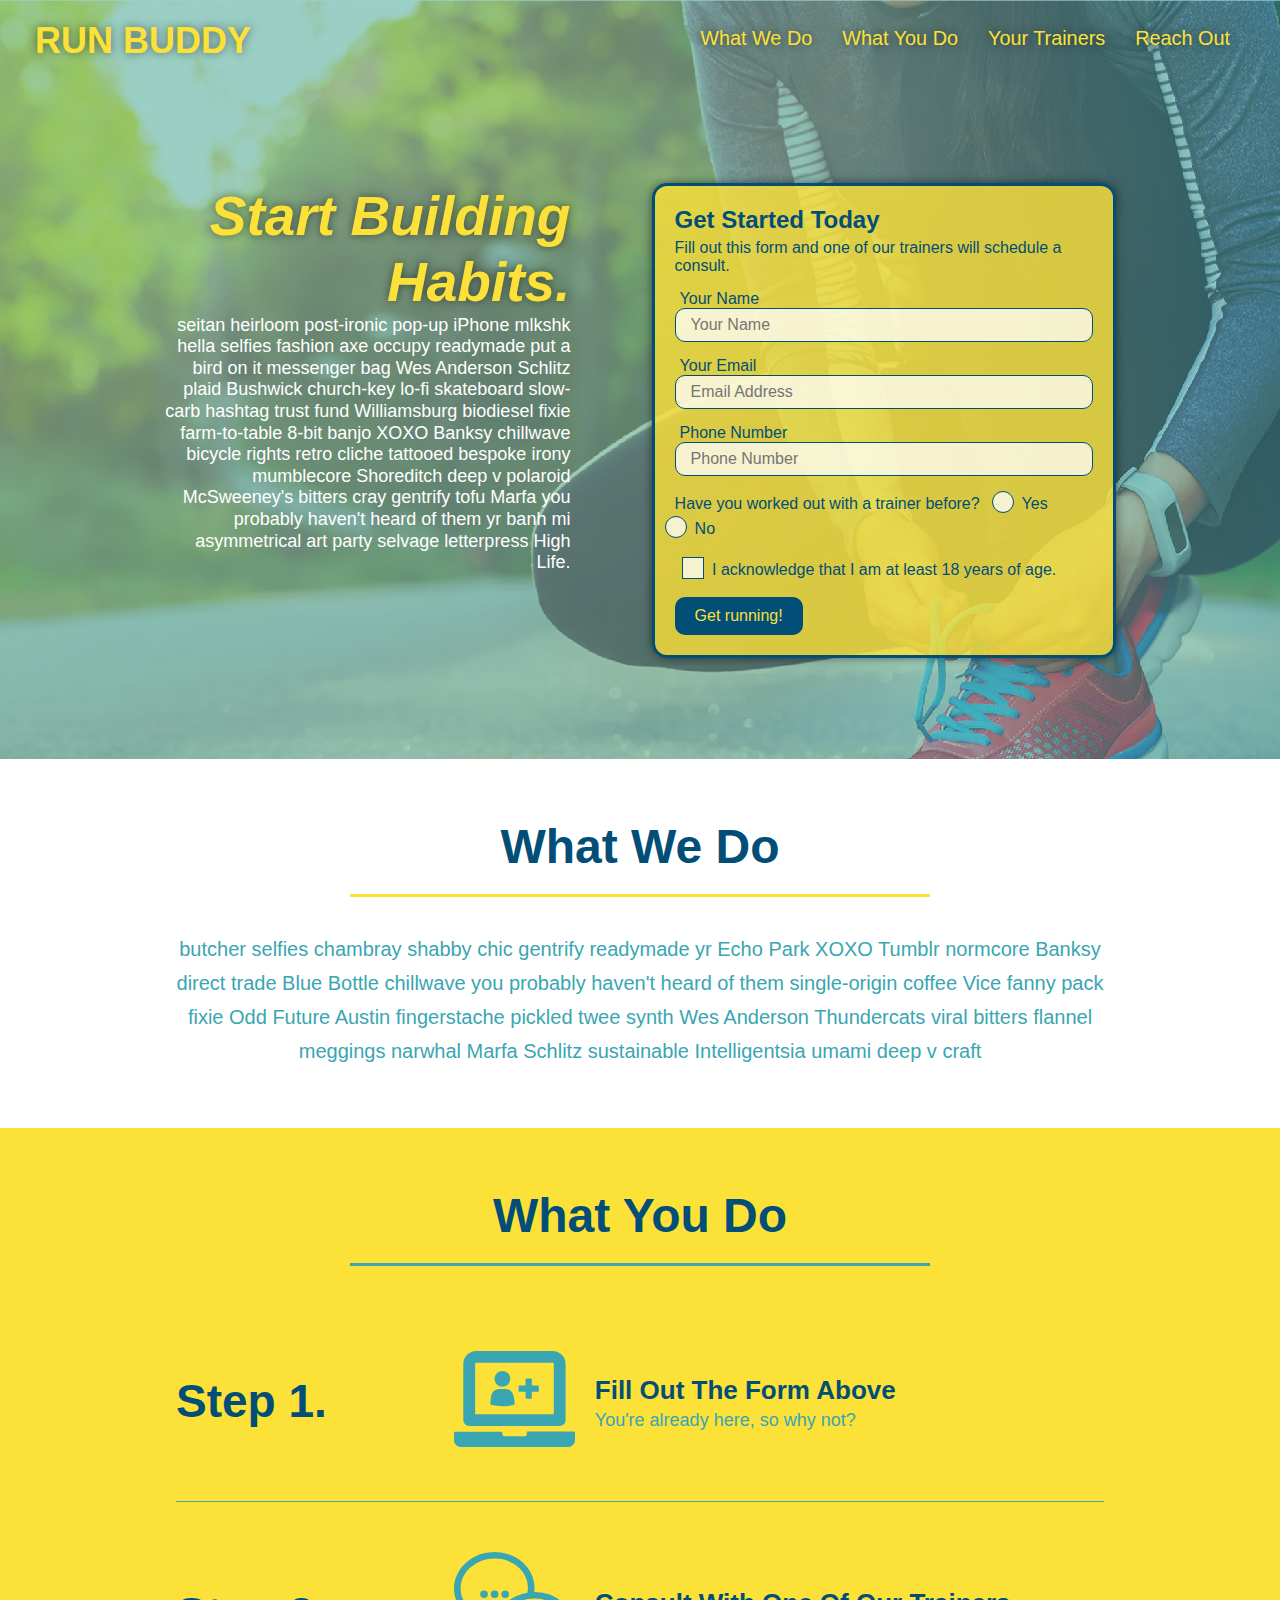
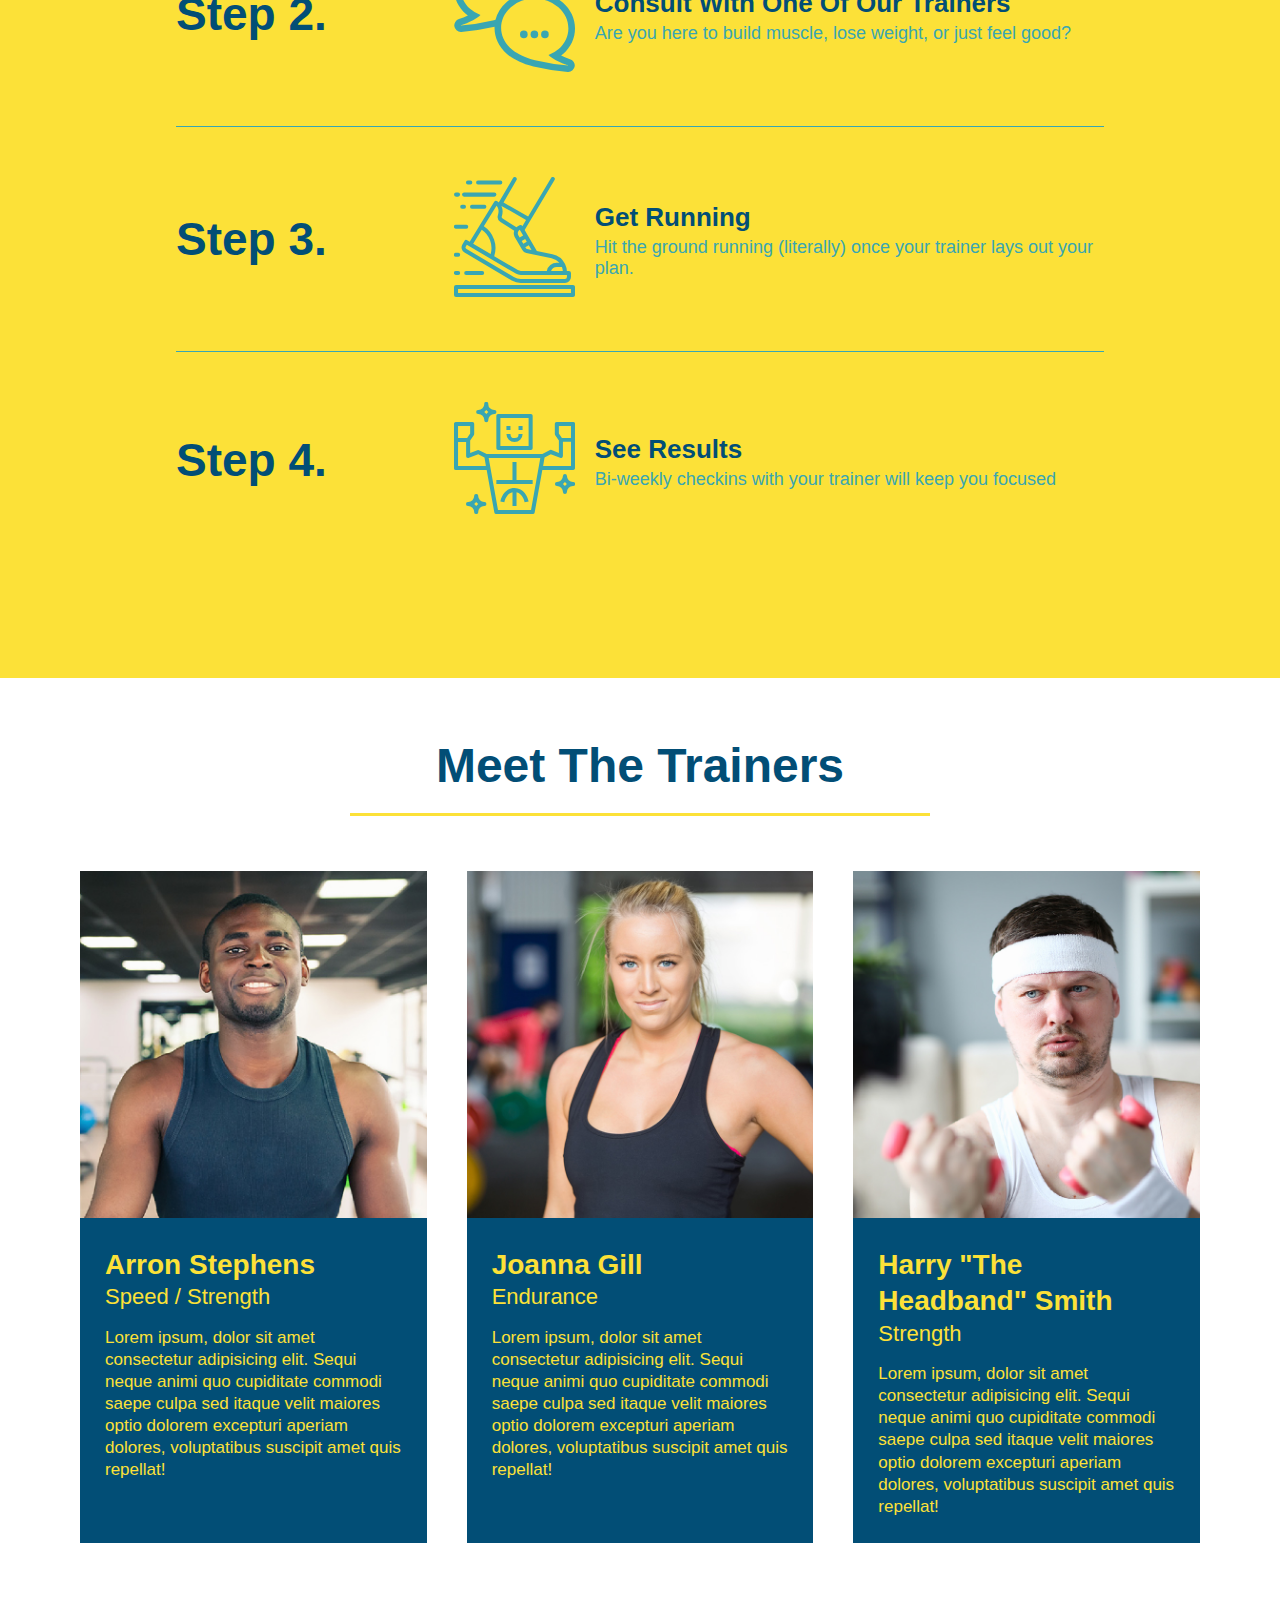
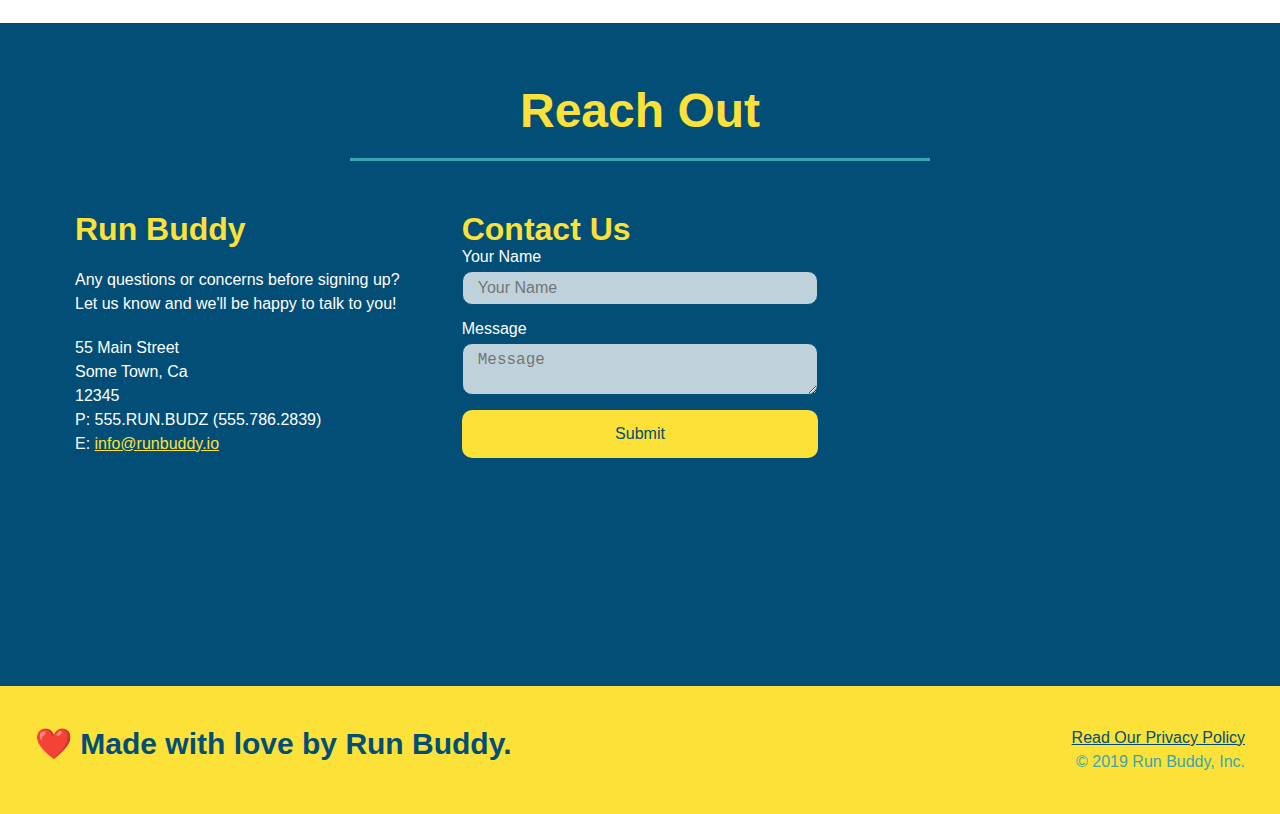
<file: index.html>
<!DOCTYPE html>
<html lang="en">
  <head>
    <meta charset="UTF-8" />
    <meta name="viewport" content="width=device-width, initial-scale=1.0" />
    <link rel="stylesheet" href="./assets/css/style.css">
    <title>Run Buddy</title>
  </head>
  <body>
    <!-- navigation tags - block level element -->
    <header>
      <h1>
        <a href="/">RUN BUDDY</a>
      </h1>
      <nav>
        <ul>
          <li>
            <a href="#what-we-do">What We Do</a>
          </li>
          <li>
            <a href="#what-you-do">What You Do</a>
          </li>
          <li>
            <a href="#your-trainers">Your Trainers</a>
          </li>
          <li>
            <a href="#reach-out">Reach Out</a>
          </li>
        </ul>
      </nav>
    </header>
    <!-- end navigation -->

    <!-- hero/jumbotron -->
    <section class="hero">
      <div class="hero-cta">
        <h2>Start Building Habits.</h2>
        <p>
          seitan heirloom post-ironic pop-up iPhone mlkshk hella selfies fashion axe occupy readymade put a bird on it
          messenger bag Wes Anderson Schlitz plaid Bushwick church-key lo-fi skateboard slow-carb hashtag trust fund
          Williamsburg biodiesel fixie farm-to-table 8-bit banjo XOXO Banksy chillwave bicycle rights retro cliche
          tattooed bespoke irony mumblecore Shoreditch deep v polaroid McSweeney's bitters cray gentrify tofu Marfa you
          probably haven't heard of them yr banh mi asymmetrical art party selvage letterpress High Life.
        </p>
      </div>

      <div class="hero-form">
        <h3>Get Started Today</h3>
        <p>Fill out this form and one of our trainers will schedule a consult.</p>
        <form>
          <label for="name">Your Name</label>
          <input type="text" placeholder="Your Name" id="name" name="name" class="form-input" />
          <label for="email">Your Email</label>
          <input type="email" placeholder="Email Address" id="email" name="email" class="form-input" />
          <label for="phone">Phone Number</label>
          <input type="tel" placeholder="Phone Number" name="phone" id="phone" class="form-input" />
          <p>
            Have you worked out with a trainer before? 
           <span class="radio-wrapper">
               <input type="radio" name="trainer-confirm" id="trainer-yes" />
               <label for="trainer-yes">Yes</label>
           </span>
           <span class="radio-wrapper">
                <input type="radio" name="trainer-confirm" id="trainer-no" />
                <label for="trainer-no">No</label>
           </span>
          </p>
          <p>
            <span class="checkbox-wrapper">
                <input type="checkbox" name="age-confirm" id="checkbox" />
                <label for="checkbox">I acknowledge that I am at least 18 years of age.</label>
            </span>
          </p>
          <button type="submit">
            Get running!
          </button>
        </form>
      </div>
    </section>
    <!-- end header -->

    <!-- "what we do" start - <section> -->
    <section id="what-we-do" class="intro">
      <div class="flex-row">
        <h2 class="section-title primary-border">
          What We Do
        </h2>
      </div>
      <div class="flex-row">
        <p>
          butcher selfies chambray shabby chic gentrify readymade yr Echo Park XOXO Tumblr normcore Banksy direct trade  Blue Bottle chillwave you probably haven't heard of them single-origin coffee Vice fanny pack fixie Odd Future Austin fingerstache pickled twee synth Wes Anderson Thundercats viral bitters flannel meggings narwhal Marfa Schlitz sustainable Intelligentsia umami deep v craft
        </p>
      </div>
    </section>
    <!-- end "what we do" -->

    <!-- "what you do" start -->
    <section id="what-you-do" class="steps">
      <div class="flex-row">
        <h2 class="section-title secondary-border">
          What You Do
        </h2> 
      </div>
      <div class="step">
        <h3>Step 1.</h3>
        <div class="step-info">
          <div class="step-img">
            <img src="./assets/images/step-1.svg" alt="" />
          </div>
          <div class="step-text">
            <h4>Fill Out The Form Above</h4>
            <p>You're already here, so why not?</p>
          </div>
        </div>
      </div>
      <div class="step">
        <h3>Step 2.</h3>
        <div class="step-info">
          <div class="step-img">
            <img src="./assets/images/step-2.svg" alt="" />
          </div>
          <div class="step-text">
            <h4>Consult With One Of Our Trainers</h4>
            <p>Are you here to build muscle, lose weight, or just feel good?</p>
          </div>
        </div>
      </div>
      <div class="step">
        <h3>Step 3.</h3>
        <div class="step-info">
          <div class="step-img">
            <img src="./assets/images/step-3.svg" alt="" />
          </div>
          <div class="step-text">
            <h4>Get Running</h4>
            <p>Hit the ground running (literally) once your trainer lays out your plan.</p>
          </div>
        </div>
      </div>
      <div class="step">
        <h3>Step 4.</h3>
        <div class="step-info">
          <div class="step-img">
            <img src="./assets/images/step-4.svg" alt="" />
          </div>
          <div class="step-text">
            <h4>See Results</h4>
            <p>Bi-weekly checkins with your trainer will keep you focused</p>
          </div>
        </div>
      </div>
    </section>
    <!-- "what you do" end -->

    <!-- "meet the trainers" start -->
    <section id="your-trainers">
      <div class="flex-row">
        <h2 class="section-title primary-border">
          Meet The Trainers
        </h2>
      </div>

      <div class="trainers">
        <article class="trainer">
          <img src="./assets/images/trainer-1.jpg" alt="Arron Stephens in his workout clothes, ready to pump iron" />
          <div class="trainer-bio">
            <h3 class="trainer-name">Arron Stephens</h3>
            <h4 class="trainer-role">Speed / Strength</h4>
            <p>Lorem ipsum, dolor sit amet consectetur adipisicing elit. Sequi neque animi quo cupiditate commodi saepe culpa sed itaque velit maiores optio dolorem excepturi aperiam dolores, voluptatibus suscipit amet quis repellat!</p>
          </div>
        </article>

        <article class="trainer">
          <img src="./assets/images/trainer-2.jpg" alt="Joanna Gill cooling off after a work out" />
          <div class="trainer-bio">
            <h3 class="trainer-name">Joanna Gill</h3>
            <h4 class="trainer-role">Endurance</h4>
            <p>Lorem ipsum, dolor sit amet consectetur adipisicing elit. Sequi neque animi quo cupiditate commodi saepe culpa sed itaque velit maiores optio dolorem excepturi aperiam dolores, voluptatibus suscipit amet quis repellat!</p>
            </div>
          </article>

        <article class="trainer">
          <img src="./assets/images/trainer-3.jpg" alt="Harry Smith wearing a headband and lifting comically small pink weights" />
          <div class="trainer-bio">
            <h3 class="trainer-name">Harry "The Headband" Smith</h3>
            <h4 class="trainer-role">Strength</h4>
            <p>Lorem ipsum, dolor sit amet consectetur adipisicing elit. Sequi neque animi quo cupiditate commodi saepe culpa sed itaque velit maiores optio dolorem excepturi aperiam dolores, voluptatibus suscipit amet quis repellat!</p>
          </div>
        </article>
      </div>
    </section>
    <!-- "meet the trainers" end -->

    <!-- "reach out" start -->
    <section id="reach-out" class="contact">
      <div class="flex-row">
        <h2 class="section-title secondary-border">
          Reach Out
        </h2>
      </div>

      <div class="contact-info">
        <div>
          <h3>Run Buddy</h3>
          <p>
            Any questions or concerns before signing up? 
            <br/>
            Let us know and we'll be happy to talk to you!
          </p>

          <address>
            55 Main Street <br/>
            Some Town, Ca <br/>
            12345<br/>
            P: 555.RUN.BUDZ (555.786.2839)<br/>
            E: <a href="mailto:info@runbuddy.io">info@runbuddy.io</a>
          </address>
          
        </div>

        <div class="contact-form">
          <h3>Contact Us</h3>
          <form>
            <label for="contact-name">Your Name</label>
            <input type="text" id="contact-name" placeholder="Your Name" />
        
            <label for="contact-message">Message</label>
            <textarea id="contact-message" placeholder="Message"></textarea>
        
            <button type="submit">Submit</button>
          </form>
        </div>
        
        <iframe
          src="https://www.google.com/maps/embed?pb=!1m14!1m12!1m3!1d12182.30520634488!2d-74.0652613!3d40.2407219!2m3!1f0!2f0!3f0!3m2!1i1024!2i768!4f13.1!5e0!3m2!1sen!2sus!4v1561060983193!5m2!1sen!2sus"
          frameborder="0" style="border:0" allowfullscreen>
        </iframe>
      </div>
    </section>
    <!-- "reach out" end -->

    <!-- footer -->
    <footer>
      <h2>❤️ Made with love by Run Buddy.</h2>
      <div>
        <a href="./privacy-policy.html">Read Our Privacy Policy</a><br/>
        &copy; 2019 Run Buddy, Inc.
      </div>
    </footer>
    <!-- footer end -->
  </body>
</html>
</file>
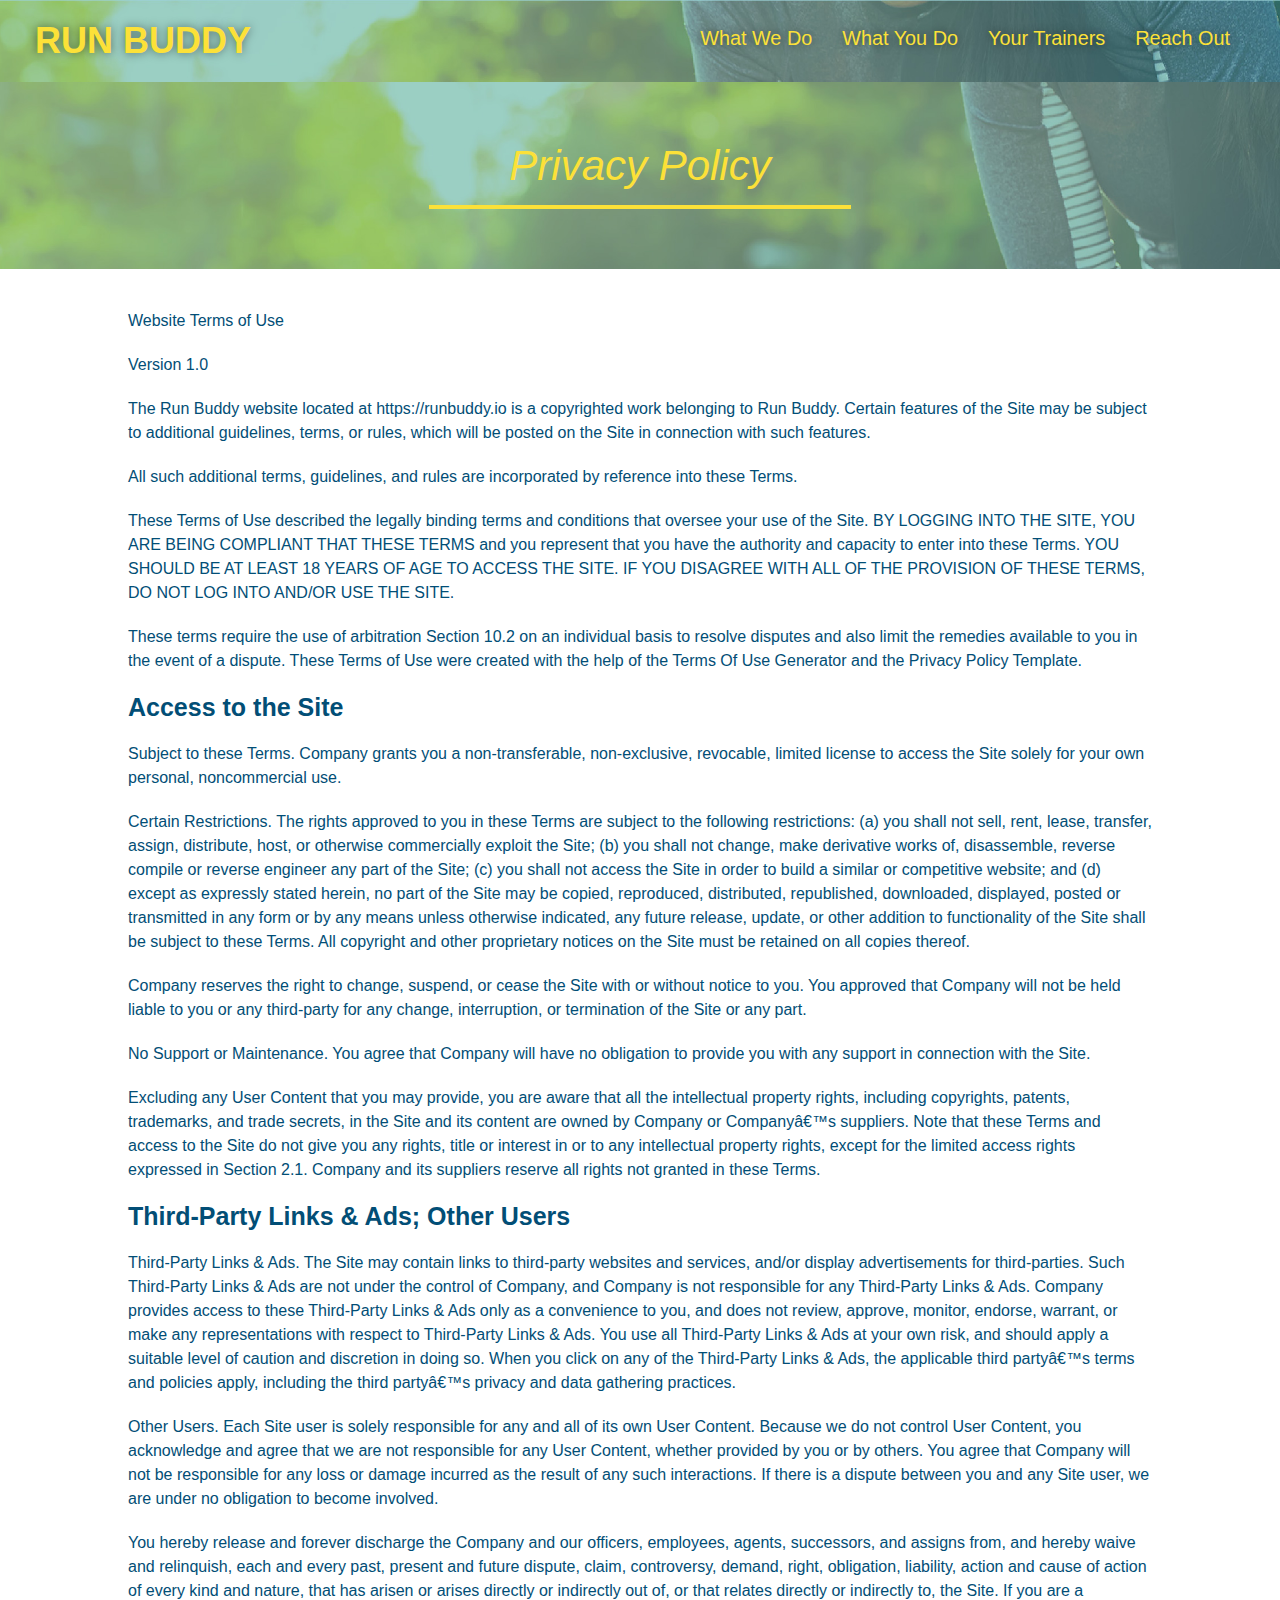
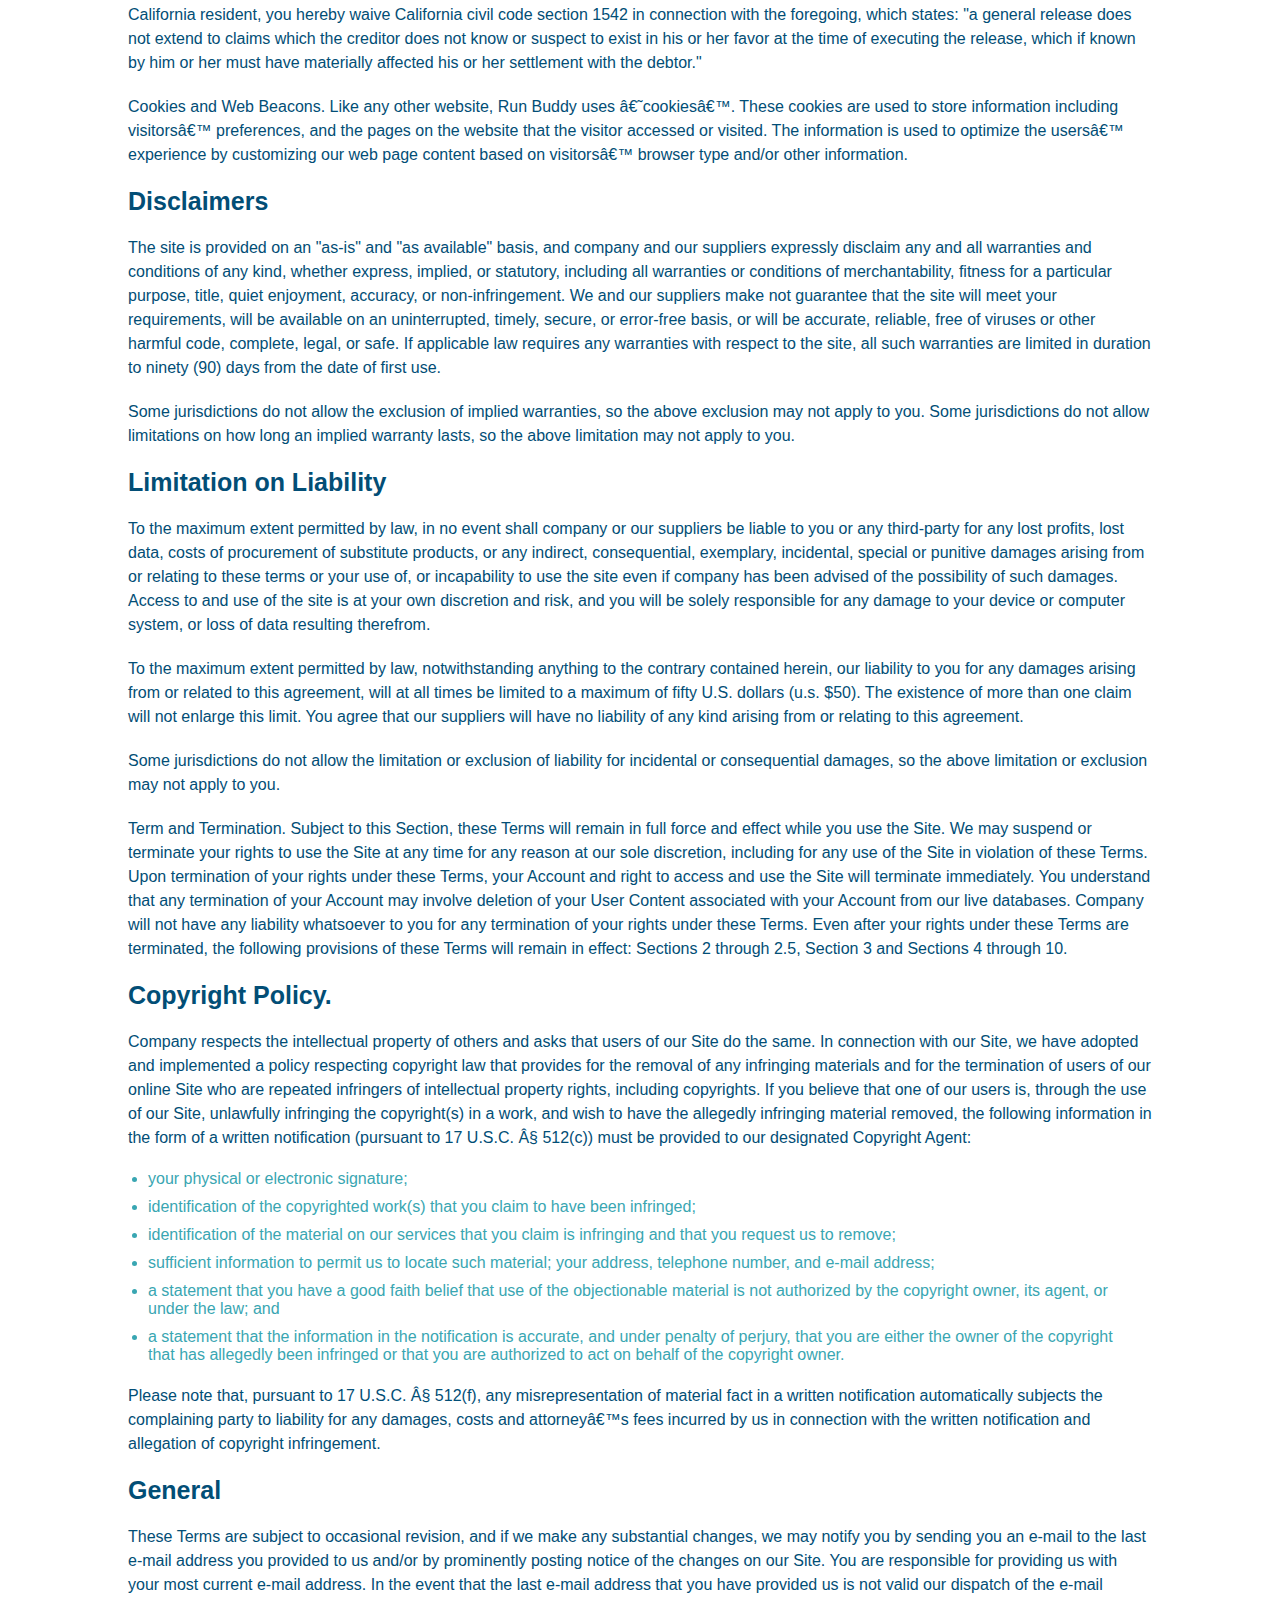
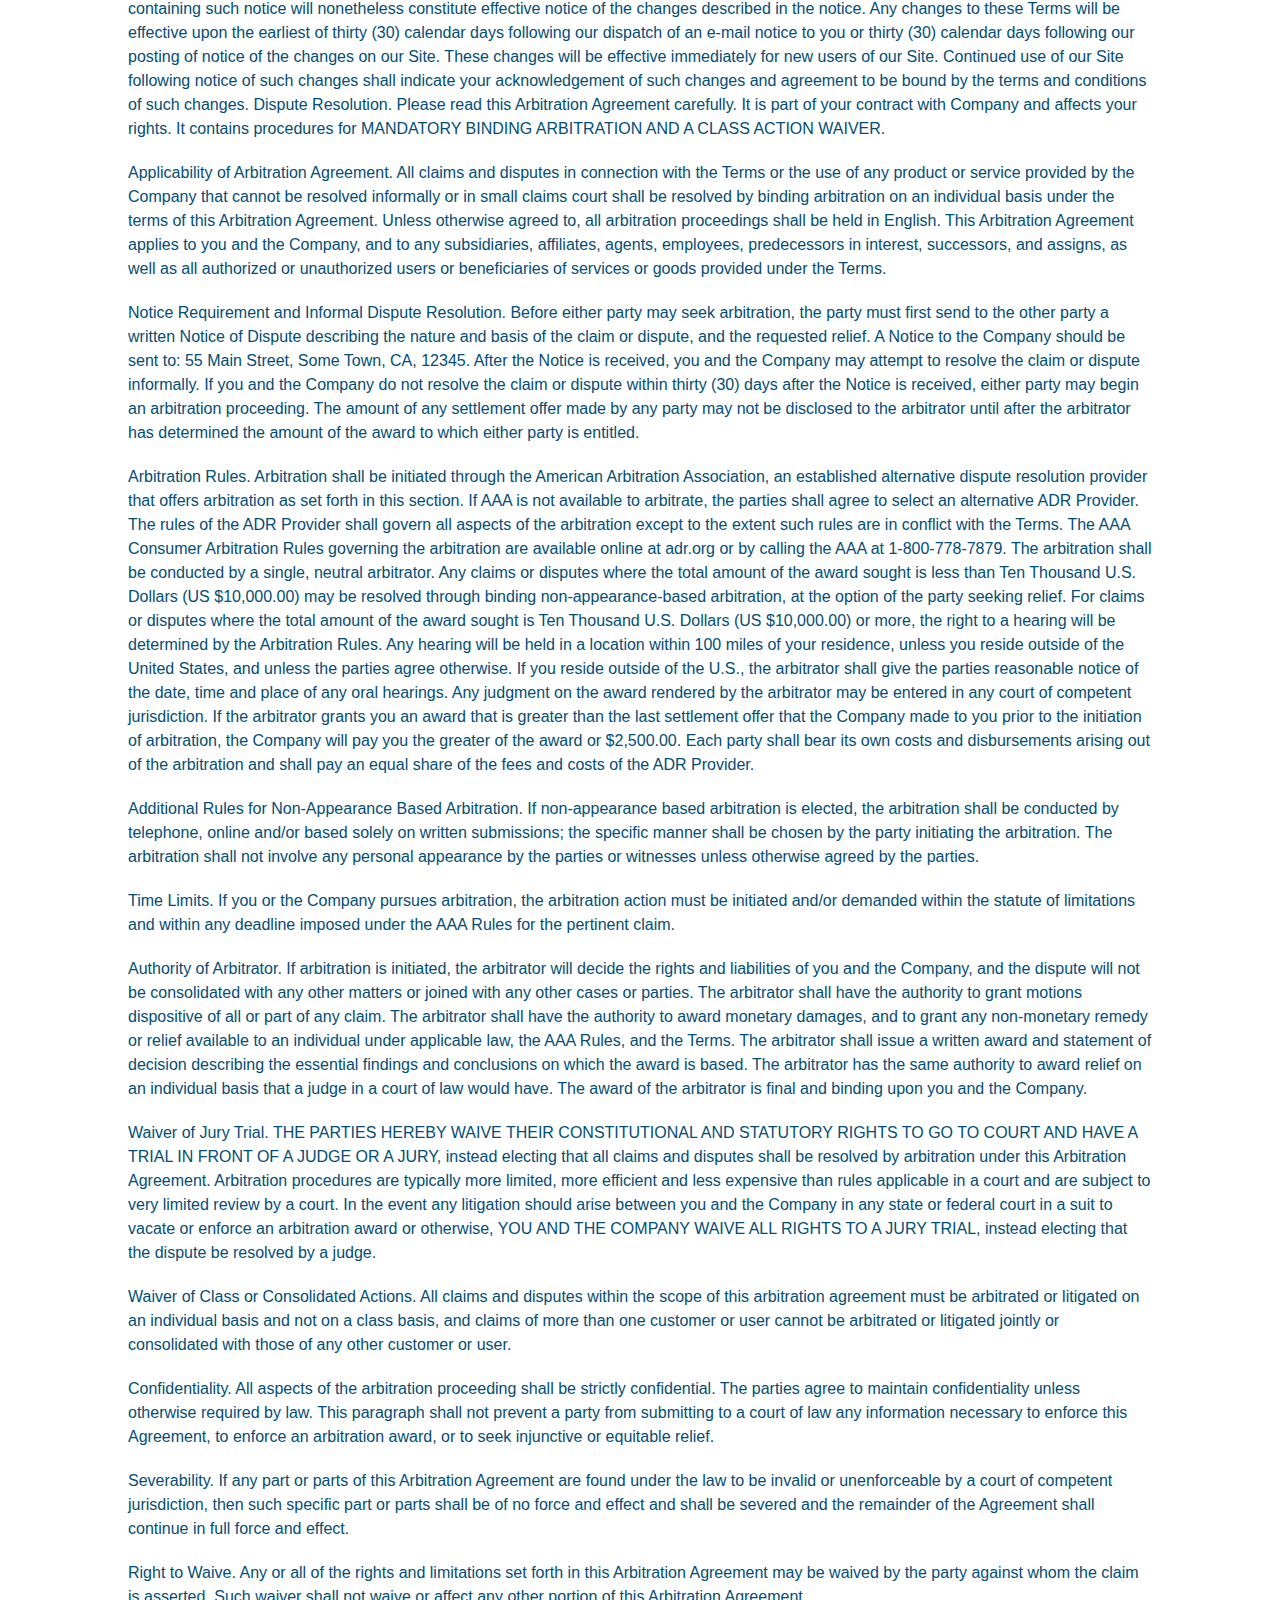
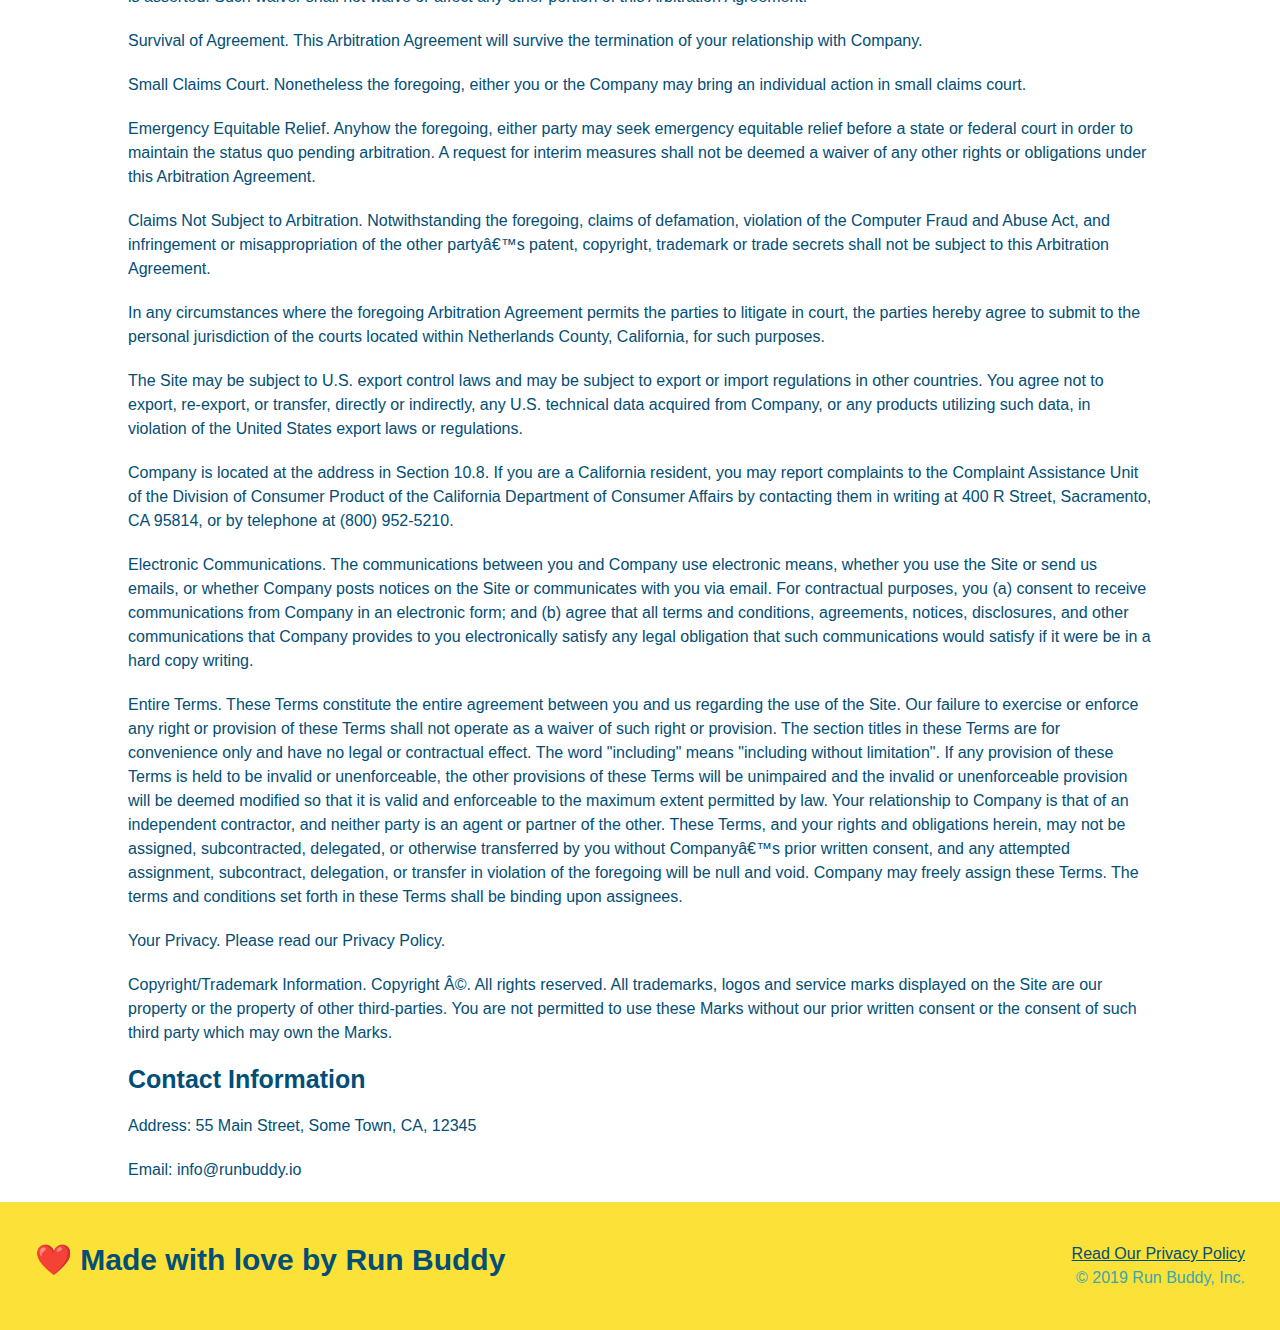
<file: privacy-policy.html>
<!DOCTYPE html>
<html lang="en">
    <head>
        <meta charset="UTF-8" />
        <meta name="viewport" content="width=device-width, initial-scale=1.0" />
        <title>Privacy Policy - Run Buddy</title>
        <link rel="stylesheet" href="./assets/css/style.css">
        <link rel="stylesheet" href="./assets/css/secondary-styles.css">
    </head>    
    <body>
        <header>
            <h1>
                <a href="/">RUN BUDDY</a> 
            </h1>
            <nav>
                <!-- Unordered List Element-->
                <ul>
                    <!--List Item Element-->
                    <li>
                        <!-- Anchor Element-->
                        <a href="./index.html">What We Do</a>
                    </li>
                    <li>
                        <a href="./index.html">What You Do</a>
                    </li>
                    <li>
                        <a href="./index.html">Your Trainers</a>
                    </li>
                    <li>
                        <a href="./index.html">Reach Out</a>
                    </li>
                </ul>
            </nav>
        </header>

        <section class="hero">
            <h2 class="page-title">
                Privacy Policy
            </h2>
        </section>

        <article class="secondary-content">
            <p>
                Website Terms of Use
              </p>
        
              <p>
                Version 1.0
              </p>
        
              <p>
                The Run Buddy website located at https://runbuddy.io is a copyrighted work belonging to Run Buddy. Certain
                features of the Site may be subject to additional guidelines, terms, or rules, which will be posted on the Site
                in connection with such features.
              </p>
        
              <p>
                All such additional terms, guidelines, and rules are incorporated by reference into these Terms.
              </p>
        
              <p>
                These Terms of Use described the legally binding terms and conditions that oversee your use of the Site. BY
                LOGGING INTO THE SITE, YOU ARE BEING COMPLIANT THAT THESE TERMS and you represent that you have the authority
                and capacity to enter into these Terms. YOU SHOULD BE AT LEAST 18 YEARS OF AGE TO ACCESS THE SITE. IF YOU
                DISAGREE WITH ALL OF THE PROVISION OF THESE TERMS, DO NOT LOG INTO AND/OR USE THE SITE.
              </p>
        
              <p>
                These terms require the use of arbitration Section 10.2 on an individual basis to resolve disputes and also
                limit the remedies available to you in the event of a dispute. These Terms of Use were created with the help of
                the Terms Of Use Generator and the Privacy Policy Template.
              </p>
        
              <h3>
                Access to the Site
              </h3>
        
              <p>
                Subject to these Terms. Company grants you a non-transferable, non-exclusive, revocable, limited license to
                access the Site solely for your own personal, noncommercial use.
              </p>
        
              <p>
                Certain Restrictions. The rights approved to you in these Terms are subject to the following restrictions: (a)
                you shall not sell, rent, lease, transfer, assign, distribute, host, or otherwise commercially exploit the Site;
                (b) you shall not change, make derivative works of, disassemble, reverse compile or reverse engineer any part of
                the Site; (c) you shall not access the Site in order to build a similar or competitive website; and (d) except
                as expressly stated herein, no part of the Site may be copied, reproduced, distributed, republished, downloaded,
                displayed, posted or transmitted in any form or by any means unless otherwise indicated, any future release,
                update, or other addition to functionality of the Site shall be subject to these Terms. All copyright and other
                proprietary notices on the Site must be retained on all copies thereof.
              </p>
        
              <p>
                Company reserves the right to change, suspend, or cease the Site with or without notice to you. You approved
                that Company will not be held liable to you or any third-party for any change, interruption, or termination of
                the Site or any part.
              </p>
        
              <p>
                No Support or Maintenance. You agree that Company will have no obligation to provide you with any support in
                connection with the Site.
              </p>
        
              <p>
                Excluding any User Content that you may provide, you are aware that all the intellectual property rights,
                including copyrights, patents, trademarks, and trade secrets, in the Site and its content are owned by Company
                or Companyâ€™s suppliers. Note that these Terms and access to the Site do not give you any rights, title or
                interest in or to any intellectual property rights, except for the limited access rights expressed in Section
                2.1. Company and its suppliers reserve all rights not granted in these Terms.
              </p>
        
              <h3>
                Third-Party Links & Ads; Other Users
              </h3>
        
              <p>
                Third-Party Links & Ads. The Site may contain links to third-party websites and services, and/or display
                advertisements for third-parties. Such Third-Party Links & Ads are not under the control of Company, and Company
                is not responsible for any Third-Party Links & Ads. Company provides access to these Third-Party Links & Ads
                only as a convenience to you, and does not review, approve, monitor, endorse, warrant, or make any
                representations with respect to Third-Party Links & Ads. You use all Third-Party Links & Ads at your own risk,
                and should apply a suitable level of caution and discretion in doing so. When you click on any of the
                Third-Party Links & Ads, the applicable third partyâ€™s terms and policies apply, including the third partyâ€™s
                privacy and data gathering practices.
              </p>
        
              <p>
                Other Users. Each Site user is solely responsible for any and all of its own User Content. Because we do not
                control User Content, you acknowledge and agree that we are not responsible for any User Content, whether
                provided by you or by others. You agree that Company will not be responsible for any loss or damage incurred as
                the result of any such interactions. If there is a dispute between you and any Site user, we are under no
                obligation to become involved.
              </p>
        
              <p>
                You hereby release and forever discharge the Company and our officers, employees, agents, successors, and
                assigns from, and hereby waive and relinquish, each and every past, present and future dispute, claim,
                controversy, demand, right, obligation, liability, action and cause of action of every kind and nature, that has
                arisen or arises directly or indirectly out of, or that relates directly or indirectly to, the Site. If you are
                a California resident, you hereby waive California civil code section 1542 in connection with the foregoing,
                which states: "a general release does not extend to claims which the creditor does not know or suspect to exist
                in his or her favor at the time of executing the release, which if known by him or her must have materially
                affected his or her settlement with the debtor."
              </p>
        
              <p>
                Cookies and Web Beacons. Like any other website, Run Buddy uses â€˜cookiesâ€™. These cookies are used to store
                information including visitorsâ€™ preferences, and the pages on the website that the visitor accessed or visited.
                The information is used to optimize the usersâ€™ experience by customizing our web page content based on visitorsâ€™
                browser type and/or other information.
              </p>
        
              <h3>
                Disclaimers
              </h3>
        
              <p>
                The site is provided on an "as-is" and "as available" basis, and company and our suppliers expressly disclaim
                any and all warranties and conditions of any kind, whether express, implied, or statutory, including all
                warranties or conditions of merchantability, fitness for a particular purpose, title, quiet enjoyment, accuracy,
                or non-infringement. We and our suppliers make not guarantee that the site will meet your requirements, will be
                available on an uninterrupted, timely, secure, or error-free basis, or will be accurate, reliable, free of
                viruses or other harmful code, complete, legal, or safe. If applicable law requires any warranties with respect
                to the site, all such warranties are limited in duration to ninety (90) days from the date of first use.
              </p>
        
              <p>
                Some jurisdictions do not allow the exclusion of implied warranties, so the above exclusion may not apply to
                you. Some jurisdictions do not allow limitations on how long an implied warranty lasts, so the above limitation
                may not apply to you.
              </p>
        
              <h3>
                Limitation on Liability
              </h3>
        
              <p>
                To the maximum extent permitted by law, in no event shall company or our suppliers be liable to you or any
                third-party for any lost profits, lost data, costs of procurement of substitute products, or any indirect,
                consequential, exemplary, incidental, special or punitive damages arising from or relating to these terms or
                your use of, or incapability to use the site even if company has been advised of the possibility of such
                damages. Access to and use of the site is at your own discretion and risk, and you will be solely responsible
                for any damage to your device or computer system, or loss of data resulting therefrom.
              </p>
        
              <p>
                To the maximum extent permitted by law, notwithstanding anything to the contrary contained herein, our liability
                to you for any damages arising from or related to this agreement, will at all times be limited to a maximum of
                fifty U.S. dollars (u.s. $50). The existence of more than one claim will not enlarge this limit. You agree that
                our suppliers will have no liability of any kind arising from or relating to this agreement.
              </p>
        
              <p>
                Some jurisdictions do not allow the limitation or exclusion of liability for incidental or consequential
                damages, so the above limitation or exclusion may not apply to you.
              </p>
        
              <p>
                Term and Termination. Subject to this Section, these Terms will remain in full force and effect while you use
                the Site. We may suspend or terminate your rights to use the Site at any time for any reason at our sole
                discretion, including for any use of the Site in violation of these Terms. Upon termination of your rights under
                these Terms, your Account and right to access and use the Site will terminate immediately. You understand that
                any termination of your Account may involve deletion of your User Content associated with your Account from our
                live databases. Company will not have any liability whatsoever to you for any termination of your rights under
                these Terms. Even after your rights under these Terms are terminated, the following provisions of these Terms
                will remain in effect: Sections 2 through 2.5, Section 3 and Sections 4 through 10.
              </p>
        
              <h3>
                Copyright Policy.
              </h3>
        
              <p>
                Company respects the intellectual property of others and asks that users of our Site do the same. In connection
                with our Site, we have adopted and implemented a policy respecting copyright law that provides for the removal
                of any infringing materials and for the termination of users of our online Site who are repeated infringers of
                intellectual property rights, including copyrights. If you believe that one of our users is, through the use of
                our Site, unlawfully infringing the copyright(s) in a work, and wish to have the allegedly infringing material
                removed, the following information in the form of a written notification (pursuant to 17 U.S.C. Â§ 512(c)) must
                be provided to our designated Copyright Agent:
              </p>
        
              <ul>
                <li>
                  your physical or electronic signature;
                </li>
                <li>
                  identification of the copyrighted work(s) that you claim to have been infringed;
                </li>
                <li>
                  identification of the material on our services that you claim is infringing and that you request us to remove;
                </li>
                <li>
                  sufficient information to permit us to locate such material; your address, telephone number, and e-mail
                  address;
                </li>
                <li>
                  a statement that you have a good faith belief that use of the objectionable material is not authorized by the
                  copyright owner, its agent, or under the law; and
                </li>
                <li>
                  a statement that the information in the notification is accurate, and under penalty of perjury, that you are
                  either the owner of the copyright that has allegedly been infringed or that you are authorized to act on
                  behalf of the copyright owner.
                </li>
              </ul>
        
              <p>
                Please note that, pursuant to 17 U.S.C. Â§ 512(f), any misrepresentation of material fact in a written
                notification automatically subjects the complaining party to liability for any damages, costs and attorneyâ€™s
                fees incurred by us in connection with the written notification and allegation of copyright infringement.
              </p>
        
              <h3>
                General
              </h3>
        
              <p>
                These Terms are subject to occasional revision, and if we make any substantial changes, we may notify you by
                sending you an e-mail to the last e-mail address you provided to us and/or by prominently posting notice of the
                changes on our Site. You are responsible for providing us with your most current e-mail address. In the event
                that the last e-mail address that you have provided us is not valid our dispatch of the e-mail containing such
                notice will nonetheless constitute effective notice of the changes described in the notice. Any changes to these
                Terms will be effective upon the earliest of thirty (30) calendar days following our dispatch of an e-mail
                notice to you or thirty (30) calendar days following our posting of notice of the changes on our Site. These
                changes will be effective immediately for new users of our Site. Continued use of our Site following notice of
                such changes shall indicate your acknowledgement of such changes and agreement to be bound by the terms and
                conditions of such changes. Dispute Resolution. Please read this Arbitration Agreement carefully. It is part of
                your contract with Company and affects your rights. It contains procedures for MANDATORY BINDING ARBITRATION AND
                A CLASS ACTION WAIVER.
              </p>
        
              <p>
                Applicability of Arbitration Agreement. All claims and disputes in connection with the Terms or the use of any
                product or service provided by the Company that cannot be resolved informally or in small claims court shall be
                resolved by binding arbitration on an individual basis under the terms of this Arbitration Agreement. Unless
                otherwise agreed to, all arbitration proceedings shall be held in English. This Arbitration Agreement applies to
                you and the Company, and to any subsidiaries, affiliates, agents, employees, predecessors in interest,
                successors, and assigns, as well as all authorized or unauthorized users or beneficiaries of services or goods
                provided under the Terms.
              </p>
        
              <p>
                Notice Requirement and Informal Dispute Resolution. Before either party may seek arbitration, the party must
                first send to the other party a written Notice of Dispute describing the nature and basis of the claim or
                dispute, and the requested relief. A Notice to the Company should be sent to: 55 Main Street, Some Town, CA,
                12345. After the Notice is received, you and the Company may attempt to resolve the claim or dispute informally.
                If you and the Company do not resolve the claim or dispute within thirty (30) days after the Notice is received,
                either party may begin an arbitration proceeding. The amount of any settlement offer made by any party may not
                be disclosed to the arbitrator until after the arbitrator has determined the amount of the award to which either
                party is entitled.
              </p>
        
              <p>
                Arbitration Rules. Arbitration shall be initiated through the American Arbitration Association, an established
                alternative dispute resolution provider that offers arbitration as set forth in this section. If AAA is not
                available to arbitrate, the parties shall agree to select an alternative ADR Provider. The rules of the ADR
                Provider shall govern all aspects of the arbitration except to the extent such rules are in conflict with the
                Terms. The AAA Consumer Arbitration Rules governing the arbitration are available online at adr.org or by
                calling the AAA at 1-800-778-7879. The arbitration shall be conducted by a single, neutral arbitrator. Any
                claims or disputes where the total amount of the award sought is less than Ten Thousand U.S. Dollars (US
                $10,000.00) may be resolved through binding non-appearance-based arbitration, at the option of the party seeking
                relief. For claims or disputes where the total amount of the award sought is Ten Thousand U.S. Dollars (US
                $10,000.00) or more, the right to a hearing will be determined by the Arbitration Rules. Any hearing will be
                held in a location within 100 miles of your residence, unless you reside outside of the United States, and
                unless the parties agree otherwise. If you reside outside of the U.S., the arbitrator shall give the parties
                reasonable notice of the date, time and place of any oral hearings. Any judgment on the award rendered by the
                arbitrator may be entered in any court of competent jurisdiction. If the arbitrator grants you an award that is
                greater than the last settlement offer that the Company made to you prior to the initiation of arbitration, the
                Company will pay you the greater of the award or $2,500.00. Each party shall bear its own costs and
                disbursements arising out of the arbitration and shall pay an equal share of the fees and costs of the ADR
                Provider.
              </p>
        
              <p>
                Additional Rules for Non-Appearance Based Arbitration. If non-appearance based arbitration is elected, the
                arbitration shall be conducted by telephone, online and/or based solely on written submissions; the specific
                manner shall be chosen by the party initiating the arbitration. The arbitration shall not involve any personal
                appearance by the parties or witnesses unless otherwise agreed by the parties.
              </p>
        
              <p>
                Time Limits. If you or the Company pursues arbitration, the arbitration action must be initiated and/or demanded
                within the statute of limitations and within any deadline imposed under the AAA Rules for the pertinent claim.
              </p>
        
              <p>
                Authority of Arbitrator. If arbitration is initiated, the arbitrator will decide the rights and liabilities of
                you and the Company, and the dispute will not be consolidated with any other matters or joined with any other
                cases or parties. The arbitrator shall have the authority to grant motions dispositive of all or part of any
                claim. The arbitrator shall have the authority to award monetary damages, and to grant any non-monetary remedy
                or relief available to an individual under applicable law, the AAA Rules, and the Terms. The arbitrator shall
                issue a written award and statement of decision describing the essential findings and conclusions on which the
                award is based. The arbitrator has the same authority to award relief on an individual basis that a judge in a
                court of law would have. The award of the arbitrator is final and binding upon you and the Company.
              </p>
        
              <p>
                Waiver of Jury Trial. THE PARTIES HEREBY WAIVE THEIR CONSTITUTIONAL AND STATUTORY RIGHTS TO GO TO COURT AND HAVE
                A TRIAL IN FRONT OF A JUDGE OR A JURY, instead electing that all claims and disputes shall be resolved by
                arbitration under this Arbitration Agreement. Arbitration procedures are typically more limited, more efficient
                and less expensive than rules applicable in a court and are subject to very limited review by a court. In the
                event any litigation should arise between you and the Company in any state or federal court in a suit to vacate
                or enforce an arbitration award or otherwise, YOU AND THE COMPANY WAIVE ALL RIGHTS TO A JURY TRIAL, instead
                electing that the dispute be resolved by a judge.
              </p>
        
              <p>
                Waiver of Class or Consolidated Actions. All claims and disputes within the scope of this arbitration agreement
                must be arbitrated or litigated on an individual basis and not on a class basis, and claims of more than one
                customer or user cannot be arbitrated or litigated jointly or consolidated with those of any other customer or
                user.
              </p>
        
              <p>
                Confidentiality. All aspects of the arbitration proceeding shall be strictly confidential. The parties agree to
                maintain confidentiality unless otherwise required by law. This paragraph shall not prevent a party from
                submitting to a court of law any information necessary to enforce this Agreement, to enforce an arbitration
                award, or to seek injunctive or equitable relief.
              </p>
        
              <p>
                Severability. If any part or parts of this Arbitration Agreement are found under the law to be invalid or
                unenforceable by a court of competent jurisdiction, then such specific part or parts shall be of no force and
                effect and shall be severed and the remainder of the Agreement shall continue in full force and effect.
              </p>
        
              <p>
                Right to Waive. Any or all of the rights and limitations set forth in this Arbitration Agreement may be waived
                by the party against whom the claim is asserted. Such waiver shall not waive or affect any other portion of this
                Arbitration Agreement.
              </p>
        
              <p>
                Survival of Agreement. This Arbitration Agreement will survive the termination of your relationship with
                Company.
              </p>
        
              <p>
                Small Claims Court. Nonetheless the foregoing, either you or the Company may bring an individual action in small
                claims court.
              </p>
        
              <p>
                Emergency Equitable Relief. Anyhow the foregoing, either party may seek emergency equitable relief before a
                state or federal court in order to maintain the status quo pending arbitration. A request for interim measures
                shall not be deemed a waiver of any other rights or obligations under this Arbitration Agreement.
              </p>
        
              <p>
                Claims Not Subject to Arbitration. Notwithstanding the foregoing, claims of defamation, violation of the
                Computer Fraud and Abuse Act, and infringement or misappropriation of the other partyâ€™s patent, copyright,
                trademark or trade secrets shall not be subject to this Arbitration Agreement.
              </p>
        
              <p>
                In any circumstances where the foregoing Arbitration Agreement permits the parties to litigate in court, the
                parties hereby agree to submit to the personal jurisdiction of the courts located within Netherlands County,
                California, for such purposes.
              </p>
        
              <p>
                The Site may be subject to U.S. export control laws and may be subject to export or import regulations in other
                countries. You agree not to export, re-export, or transfer, directly or indirectly, any U.S. technical data
                acquired from Company, or any products utilizing such data, in violation of the United States export laws or
                regulations.
              </p>
        
              <p>
                Company is located at the address in Section 10.8. If you are a California resident, you may report complaints
                to the Complaint Assistance Unit of the Division of Consumer Product of the California Department of Consumer
                Affairs by contacting them in writing at 400 R Street, Sacramento, CA 95814, or by telephone at (800) 952-5210.
              </p>
        
              <p>
                Electronic Communications. The communications between you and Company use electronic means, whether you use the
                Site or send us emails, or whether Company posts notices on the Site or communicates with you via email. For
                contractual purposes, you (a) consent to receive communications from Company in an electronic form; and (b)
                agree that all terms and conditions, agreements, notices, disclosures, and other communications that Company
                provides to you electronically satisfy any legal obligation that such communications would satisfy if it were be
                in a hard copy writing.
              </p>
        
              <p>
                Entire Terms. These Terms constitute the entire agreement between you and us regarding the use of the Site. Our
                failure to exercise or enforce any right or provision of these Terms shall not operate as a waiver of such right
                or provision. The section titles in these Terms are for convenience only and have no legal or contractual
                effect. The word "including" means "including without limitation". If any provision of these Terms is held to be
                invalid or unenforceable, the other provisions of these Terms will be unimpaired and the invalid or
                unenforceable provision will be deemed modified so that it is valid and enforceable to the maximum extent
                permitted by law. Your relationship to Company is that of an independent contractor, and neither party is an
                agent or partner of the other. These Terms, and your rights and obligations herein, may not be assigned,
                subcontracted, delegated, or otherwise transferred by you without Companyâ€™s prior written consent, and any
                attempted assignment, subcontract, delegation, or transfer in violation of the foregoing will be null and void.
                Company may freely assign these Terms. The terms and conditions set forth in these Terms shall be binding upon
                assignees.
              </p>
        
              <p>
                Your Privacy. Please read our Privacy Policy.
              </p>
        
              <p>
                Copyright/Trademark Information. Copyright Â©. All rights reserved. All trademarks, logos and service marks
                displayed on the Site are our property or the property of other third-parties. You are not permitted to use
                these Marks without our prior written consent or the consent of such third party which may own the Marks.
              </p>
        
              <h3>
                Contact Information
              </h3>
        
              <p>
                Address: 55 Main Street, Some Town, CA, 12345
              </p>
        
              <p>
                Email: info@runbuddy.io
              </p>        
        </article>
        <footer>
            <h2>❤️ Made with love by Run Buddy</h2>
    
            <div>
                <a href="#">Read Our Privacy Policy</a><br />
                &copy; 2019 Run Buddy, Inc.
            </div>
        </footer>
    </body>


</html>
</file>
<file: assets/css/style.css>
* {
    box-sizing: border-box;
    margin: 0;
    padding: 0;
  }

  :root {
      --primary-color: #fce138;
      --secondary-color: #024e76;
      --tertiary-color: #39a6b2;
  }
  
  body {
    color: var(--tertiary-color);
    font-family: Helvetica, Arial, sans-serif;
  }
  
  
  /* HEADER / NAV BAR STYLES START */
  
  header {
    padding: 20px 35px;
    background-color: var(--tertiary-color);
    display: flex;
    justify-content: space-between;
    flex-wrap: wrap;
    position: -webkit-sticky;
    position: sticky;
    top: 0;
    background-image: url("../images/hero-bg.jpeg");
    background-size: cover;
    background-position: center;
    background-attachment: fixed;
    background-position: 80%;
    z-index: 9999;
  }
  
  header h1 {
    font-weight: bold;
    margin: 0;
    font-size: 36px;
    color: var(--primary-color);
    text-shadow: 0 0 10px rgba(0, 0, 0, 0.5);
  }
  
  header a {
    text-decoration: none;
    color: var(--primary-color);
  }
  
  header nav {
    margin: 7px 0;
  }
  
  header nav ul {
    display: flex;
    flex-wrap: wrap;
    justify-content: space-between;
    align-items: center;
    list-style: none;
  }
  
  header nav ul li a {
    padding: 10px 15px;
    font-weight: lighter;
    font-size: 1.55vw;
    text-shadow: 0 0 10px rgba(0, 0, 0, 0.5);
  }

  header nav ul li a:hover {
      background: var(--primary-color);
      color: var(--secondary-color);
      border-radius: 15px;
      text-shadow: none;
  }
  
  /* HEADER / NAVBAR STYLES END */
  
  
  
  /* FOOTER STYLES START */
  footer {
    background: var(--primary-color);
    padding: 40px 35px;
    display: flex;
    justify-content: space-between;
    flex-wrap: wrap;
    width: 100%;
  }
  
  footer h2 {
    color: var(--secondary-color);
    font-size: 30px;
    margin: 0;
  }
  
  footer div {
    line-height: 1.5;
    text-align: right;
  }
  
  footer a {
    color: var(--secondary-color);
  }
  /* END FOOTER STYLES */
  
  /* STYLE ALL SECTION TAGS */
  section {
    padding: 60px;
  }
  
  /* HERO STYLES START */
  .hero {
    background-image: url('../images/hero-bg.jpeg');
    background-size: cover;
    background-position: center;
    display: flex;
    justify-content: center;
    flex-wrap: wrap;
    align-items: flex-start;
    background-attachment: fixed;
    background-position: 80%;
  }
  
  .hero-cta {
    width: 35%;
    text-align: right;
    margin: 3.5%;
    color: #fff;
    font-size: 18px;
    line-height: 1.2;
  }
  
  .hero-cta h2 {
    font-style: italic;
    font-size: 55px;
    color: var(--primary-color);
    text-shadow: 0 0 10px rgba(0, 0, 0, 0.5);
  }
  
  .hero-form {
    border: 3px solid var(--secondary-color);
    background-color: rgba(252, 225, 56, 0.8);
    padding: 20px;
    color: var(--secondary-color);
    width: 40%;
    margin: 3.5%;
    box-shadow: 0 0 10px rgba(0, 0, 0, 0.5);
    border-radius: 15px;
  }
  
  .hero-form h3 {
    font-size: 24px;
    margin: 0;
  }
  .hero-form p {
    margin: 5px 0 15px 0;
  }
  
  .form-input {
    border: 1px solid var(--secondary-color);
    display: block;
    padding: 7px 15px;
    font-size: 16px;
    color: var(--secondary-color);
    width: 100%;
    margin-bottom: 15px; 
    border-radius: 10px;
    background-color: rgba(255,255,255, 0.75);
  }

  .form-input:focus {
    background-color: rgba(255,255,255, 1);
    outline: none;
  }
  
  .hero-form label {
    margin: 0 5px;
  }
  
  .hero-form button {
    color: var(--primary-color);
    background-color: var(--secondary-color);
    border: none;
    padding: 10px 20px;
    font-size: 16px;
    border-radius: 10px;
  } 

  .hero-form button:hover {
      background-color: var(--tertiary-color);
  }

  .checkbox-wrapper input, .radio-wrapper input {
    opacity: 0;
  }
  
  .checkbox-wrapper label, .radio-wrapper label {
    position: relative;
    left: 10px;
    margin: 10px;
    line-height: 1.6;
  }

  .checkbox-wrapper label::before, .radio-wrapper label::before {
    content: "";
    height: 20px;
    width: 20px;
    background: rgba(255, 255, 255, 0.75);  
    border: 1px solid var(--secondary-color);  
    position: absolute;
    top: -4px;
    left: -30px;
  }

  .radio-wrapper label::before {
      border-radius: 50%;
  }

  .radio-wrapper label::after {
      content: "";
      width: 20px;
      height: 20px;
      border-radius: 50%;
      background: var(--secondary-color);
      position: absolute;
      left: -29px;
      top: -3px;
      background-image: radial-gradient(circle, var(--tertiary-color), var(--secondary-color));
  }

  .checkbox-wrapper label::after {
    content: "";
    height: 6px;
    width: 14px;
    border-left: 2px solid var(--secondary-color);
    border-bottom: 2px solid var(--secondary-color);
    position: absolute;
    left: -26px;
    top: 1px;
    transform: rotate(-58deg);
  }

  .checkbox-wrapper input + label::after, .radio-wrapper input + label::after {
      content: none;
  }

  .checkbox-wrapper input:checked + label::after, .radio-wrapper input:checked + label::after {
      content: "";
  }

  /* HERO STYLES END */
  
  
  /* SECTION TITLE STYLES START */
  .section-title {
    font-size: 48px;
    border-bottom: 3px solid;
    color: var(--secondary-color);
    padding-bottom: 20px;
    text-align: center;
    margin: 0 auto 35px auto;
    width: 50%;
  }
  
  .primary-border {
    border-color: var(--primary-color);
  }
  
  .secondary-border {
    border-color: var(--tertiary-color);
  }
  /* SECTION TITLE STYLES END */
  
  /* WHAT WE DO STYLES */
  
  .intro p {
    line-height: 1.7;
    color: var(--tertiary-color);
    width: 80%;
    margin: 0 auto;
    font-size: 20px;
    text-align: center;
  }
  /* WHAT YOU DO STYLES END */
  
  
  /* WHAT YOU DO STYLES START */
  .steps { 
    background: var(--primary-color);
  }
  
  .step {
    margin: 50px auto;
    padding-bottom: 50px;
    width: 80%;
    display: flex;
    flex-wrap: wrap;
    align-items: center;
    justify-content: space-between;
  }

  .step:not(:last-child) {
    border-bottom: 1px solid var(--tertiary-color);
  }
  
  .step h3 {
    color: var(--secondary-color);
    font-size: 46px;
    flex: 1 30%;
  }
  
  .step-info {
    flex: 2 70%;
    display: flex;
    flex-wrap: wrap;
    align-items: center;
  }
  
  .step-img {
    flex: 1 12%;
    margin-right: 20px;
  }
  
  .step-img img {
    max-width: 100%;
  }
  
  .step-text {
    flex: 12;
  }
  
  .step-text p {
    color: var(--tertiary-color);
    font-size: 18px;
  }
  
  .step-text h4 {
    font-size: 26px;
    line-height: 1.5;
    color: var(--secondary-color);
  }
  
  /* WHAT YOU DO STYLES END */
  
  /* MEET THE TRAINERS START */
  .trainers {
    width: 100%;
    margin: 0 auto;
    display: flex;
    flex-wrap: wrap;
    justify-content: space-around;
  }
  
  .trainer {
    margin: 20px;
    flex: 1;
    background: var(--secondary-color);
    color: var(--primary-color);
  }
  
  .trainer img {
    width: 100%;
  }
  
  .trainer-bio {
    padding: 25px;
    line-height: 1.3;
  }
  
  .trainer-bio h3 {
    font-size: 28px;
  }
  
  .trainer-bio h4 {
    font-weight: lighter;
    font-size: 22px;
    margin-bottom: 15px;
  }
  
  .trainer-bio p {
    font-size: 17px;
  }
  /* TRAINER STYLES END */
  
  /* REACH OUT STYLES START */
  .contact {
    background: var(--secondary-color);
  }
  
  .contact h2 {
    color: var(--primary-color);
  }
  
  .contact-info {
    display: flex;
    justify-content: space-between;
    flex-wrap: wrap;
  }
  
  .contact-info > * {
    flex: 1;
    margin: 15px;
  }
  
  .contact-info iframe {
    height: 400px;
  }
  
  .contact-info div {
    color: white;
  }
  
  .contact-info h3 {
    color: var(--primary-color);
    font-size: 32px;
  }
  
  .contact-info p, .contact-info address {
    margin: 20px 0;
    line-height: 1.5;
    font-size: 16px;
    font-style: normal;
  }
  
  .contact-form input, .contact-form textarea {
    border: 1px solid var(--secondary-color);
    display: block;
    padding: 7px 15px;
    font-size: 16px;
    color: var(--secondary-color);
    width: 100%;
    margin-bottom: 15px;
    margin-top: 5px;
    border-radius: 10px;
    background-color: rgba(255,255,255, 0.75);
  }

  .contact-form input:focus, .contact-form textarea:focus {
    background-color: rgba(255,255,255, 1);
    outline: none;
  }
  
  .contact-form button {
    width: 100%;
    border: none;
    background: var(--primary-color);
    color: var(--secondary-color);
    text-align: center;
    padding: 15px 0;
    font-size: 16px;
    border-radius: 10px;
  }

  .contact-form button:hover {
      color: var(--primary-color);
      background: var(--tertiary-color);
  }
  
  .contact-info a {
    color: var(--primary-color);
  }
  
  
  /* REACH OUT STYLES END */


  
  /* UTILITIES */
  .text-left {
    text-align: left;
  }
  
  .text-right {
    text-align: right;
  }
  
  .flex-row {
    display: flex;
  }
  
  /* MEDIA QUERY FOR SMALLER DESKTOP SCREENS AND SMALLER */
  @media screen and (max-width: 980px) {
    header {
      padding-bottom: 0;
      justify-content: center;
      position: relative;
    }
  
    header h1 {
      width: 100%;
      text-align: center;
    }
  
    header nav ul {
      margin-top: 20px;
      width: 100%;
      justify-content: center;
    }
  
    header nav ul li a {
      font-size: 20px;
    }
  
    footer h2, footer div {
      text-align: center;
      width: 100%;
    }
  
    .hero-cta, .hero-form {
      width: 100%;
    }
    
    .hero-cta {
      text-align: center;
    }
  
    .section-title {
      width: 80%;
    }
    
    .trainer {
      flex: 0 70%;
    }
    
    .contact-info iframe{
      flex: 1 100%;
    }
  }
  
  /* MEDIA QUERY FOR TABLETS AND SMALLER */
  @media screen and (max-width: 768px) {
    section {
      padding: 30px 15px;
    }
  
    .step h3 {
      flex: 1 100%;
      text-align: center;
    }
  
    .step-info {
      flex: 2 100%;
      text-align: center;
      justify-content: center;
    }
  
    .step-img {
      flex: 0 32%;
      margin-right: 0;
      margin-top: 15px;
      margin-bottom: 15px;
    }
  
    .step-text {
      flex: 100%;  
    }
  }
  
  /* MEDIA QUERY FOR MOBILE PHONES AND SMALLER */
  @media screen and (max-width: 575px) {
    .hero-form button {
      width: 100%;
    }
  
    .section-title {
      width: 95%;
    }
  
    .intro p {
      width: 100%;
    }
  
    .trainer {
      flex: 0 100%;
    }
  
    .contact-info {
      text-align: center;
    }
  
    .contact-info > * {
      flex: 0 100%;
    }
  
    .contact-form {
      order: 3;
    }
  }
</file>
<file: assets/css/secondary-styles.css>
.hero {
    background-position: bottom;
    height: auto;
    text-align: center;
    margin-bottom: 40px;
}

.page-title {
    color: #fce138;
    border-bottom: 4px solid #fce138;
    padding: 0 80px 15px 80px;
    display: inline-block;
    font-weight: normal;
    font-size: 42px;
    font-style: italic;

}

.secondary-content {
    width: 80%;
    margin: auto;
    color: #024e76; 
}

.secondary-content h3 {
    font-size: 25px;
    margin: 20px 0; 
}

.secondary-content p {
    font-size: 16px;
    line-height: 1.5;
    margin: 20px 0;
}

.secondary-content ul {
    margin: 15px 20px;
}

.secondary-content li {
    color: #39a6b2;
    margin: 10px 0;
}
</file>
